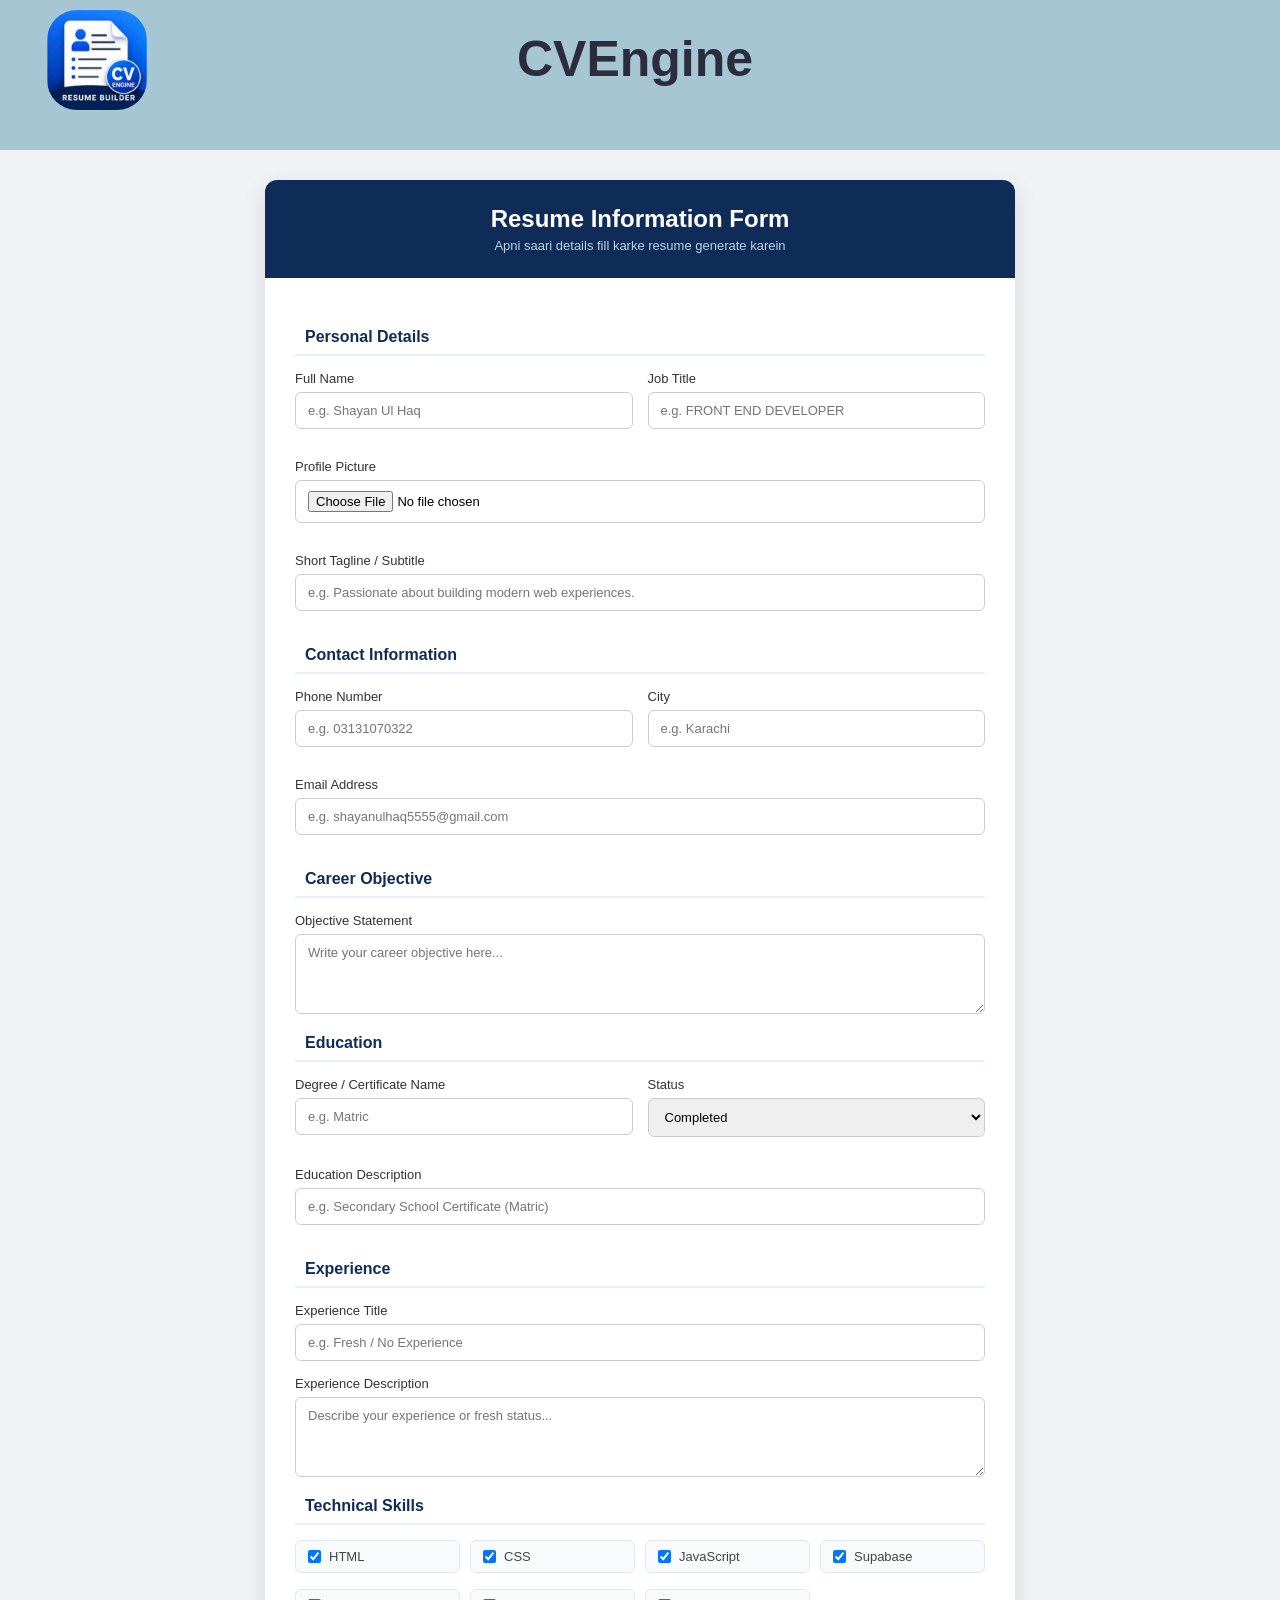
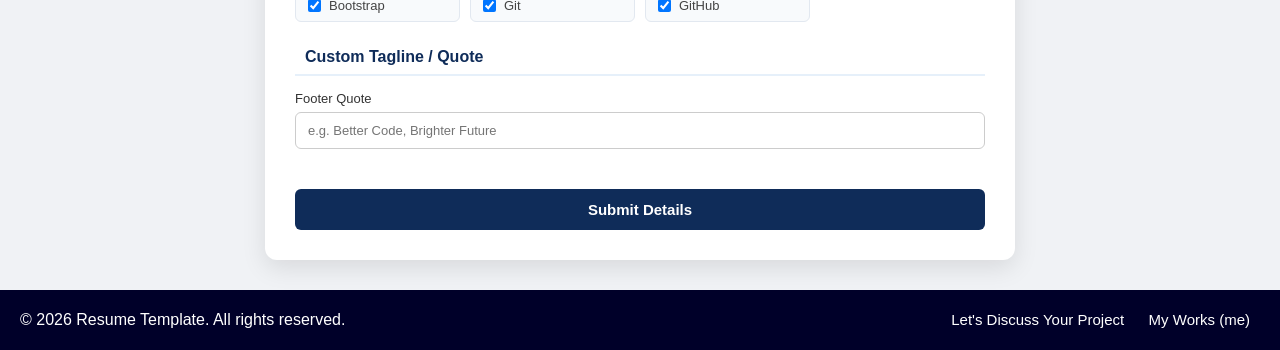
<file: form.html>
<!DOCTYPE html>
<html lang="en">
<head>
    <meta charset="UTF-8">
    <meta name="viewport" content="width=device-width, initial-scale=1.0">
    <title>CV Form | CV Generator | By Nasr</title>
    <link rel="stylesheet" href="style.css">
    <link rel="stylesheet" href="form.css">
</head>
<body>

    <nav>

        <div class="img">
            <img src="images/logo.png" alt="Logo">
            <h1 id="name">CVEngine</h1>
            <div></div>
        </div>
    </nav>

    <main>

  <div class="form-container">
    <div class="form-header">
      <h2>Resume Information Form</h2>
      <p>Apni saari details fill karke resume generate karein</p>
    </div>

    <form action="#" method="POST" enctype="multipart/form-data">
      
      <!-- Personal Details -->
      <div class="section-title">
        <i class="fa-solid fa-user"></i> Personal Details
      </div>
      <div class="grid-2">
        <div class="form-group">
          <label for="fullName">Full Name</label>
          <input type="text" id="fullName" placeholder="e.g. Shayan Ul Haq" required>
        </div>
        <div class="form-group">
          <label for="jobTitle">Job Title</label>
          <input type="text" id="jobTitle" placeholder="e.g. FRONT END DEVELOPER" required>
        </div>
        <div class="form-group full-width">
          <label for="profileImg">Profile Picture</label>
          <input type="file" id="profileImg" accept="image/*">
        </div>
        <div class="form-group full-width">
          <label for="shortTagline">Short Tagline / Subtitle</label>
          <input type="text" id="shortTagline" placeholder="e.g. Passionate about building modern web experiences.">
        </div>
      </div>

      <!-- Contact Information -->
      <div class="section-title">
        <i class="fa-solid fa-address-book"></i> Contact Information
      </div>
      <div class="grid-2">
        <div class="form-group">
          <label for="phone">Phone Number</label>
          <input type="tel" id="phone" placeholder="e.g. 03131070322" required>
        </div>
        <div class="form-group">
          <label for="city">City</label>
          <input type="text" id="city" placeholder="e.g. Karachi" required>
        </div>
        <div class="form-group full-width">
          <label for="email">Email Address</label>
          <input type="email" id="email" placeholder="e.g. shayanulhaq5555@gmail.com" required>
        </div>
      </div>

      <!-- Career Objective -->
      <div class="section-title">
        <i class="fa-solid fa-bullseye"></i> Career Objective
      </div>
      <div class="form-group">
        <label for="objective">Objective Statement</label>
        <textarea id="objective" placeholder="Write your career objective here..."></textarea>
      </div>

      <!-- Education -->
      <div class="section-title">
        <i class="fa-solid fa-graduation-cap"></i> Education
      </div>
      <div class="grid-2">
        <div class="form-group">
          <label for="degree">Degree / Certificate Name</label>
          <input type="text" id="degree" placeholder="e.g. Matric">
        </div>
        <div class="form-group">
          <label for="status">Status</label>

          <select id="status">
            <option value="Completed">Completed</option>
            <option value="In Progress">In Progress</option>
          </select>
        </div>
        <div class="form-group full-width">
          <label for="eduDesc">Education Description</label>
          <input type="text" id="eduDesc" placeholder="e.g. Secondary School Certificate (Matric)">
        </div>
      </div>

      <!-- Experience -->
      <div class="section-title">
        <i class="fa-solid fa-briefcase"></i> Experience
      </div>
      <div class="form-group">
        <label for="expTitle">Experience Title</label>
        <input type="text" id="expTitle" placeholder="e.g. Fresh / No Experience">
      </div>
      <div class="form-group">
        <label for="expDesc">Experience Description</label>
        <textarea id="expDesc" placeholder="Describe your experience or fresh status..."></textarea>
      </div>

      <!-- Technical Skills Selection -->
      <div class="section-title">
        <i class="fa-solid fa-code"></i> Technical Skills
      </div>
      <div class="checkbox-group">
        <label class="checkbox-item"><input type="checkbox" name="skills" value="HTML" checked> HTML</label>
        <label class="checkbox-item"><input type="checkbox" name="skills" value="CSS" checked> CSS</label>
        <label class="checkbox-item"><input type="checkbox" name="skills" value="JavaScript" checked> JavaScript</label>
        <label class="checkbox-item"><input type="checkbox" name="skills" value="Supabase" checked> Supabase</label>
        <label class="checkbox-item"><input type="checkbox" name="skills" value="Bootstrap" checked> Bootstrap</label>
        <label class="checkbox-item"><input type="checkbox" name="skills" value="Git" checked> Git</label>
        <label class="checkbox-item"><input type="checkbox" name="skills" value="GitHub" checked> GitHub</label>
      </div>

      <!-- Custom Quote -->
      <div class="section-title">
        <i class="fa-solid fa-quote-left"></i> Custom Tagline / Quote
      </div>
      <div class="form-group">
        <label for="quote">Footer Quote</label>
        <input type="text" id="quote" placeholder="e.g. Better Code, Brighter Future">
      </div>

      <button type="submit" class="submit-btn"><i class="fa-solid fa-paper-plane"></i> Submit Details</button>
    </form>
  </div>

    </main>
    

    <footer>
        <div>
            <p>© 2026 Resume Template. All rights reserved.</p>
        </div>
        <div>
            <span>
                <a class="me" href="https://mail.google.com/mail/u/0/?to=shayanulhaq5555@gmail.com&fs=1&tf=cm" target="_blank">Let's Discuss Your Project</a>

            </span>
            <span>
                
                <a class="me" href="https://shayan-ul-haq-portfolio.vercel.app/" target="_blank">My Works (me)</a>
            </span>
        </div>
    </footer>



    

    
</body>
</html>
</file>
<file: style.css>
* {
    padding: 0;
    margin: 0;
    box-sizing: border-box;
}

body {
    background-color: #a7c6d4;
    font-family: Arial, Helvetica, sans-serif;
    overflow-x: hidden;
}

.img {
    margin: 10px;
    display: flex;
    justify-content: center;
    gap: 350px;
    margin-left: -100px;
}

#name {
    font-size: 50px;
    font-weight: 700;
    text-align: center;
    margin: 20px;
    color: #2b2c3d;
}

.nav-para-container {
    width: 100vw;
    display: flex;
    justify-content: center;
    margin-top: 20px;
}

#nav-para {
    width: 50vw;
    font-size: 20px;
    text-align: center;
}

.img img {
    width: 100px;
    height: 100px;
    border-radius: 30px;
}

main {

    margin-top: 40px;

}

.templates-name {
    font-size: 40px;
    text-align: center;
}

.temp-images {
    margin: 50px;
    display: flex;
    justify-content: space-around;
}

.temp-images img {
    width: 250px;
    border: 2px solid black;
}


footer {
    background-color: rgb(0, 0, 41);
    height: 60px;
    display: flex;
    justify-content: space-between;
    align-items: center;
}

footer div {
    margin-left: 20px;
    margin-right: 20px;

}

footer p {
    color: white;
}

.me {
    font-size: 15px;
    color: white;
    text-decoration: none;
    margin: 10px;
}


/* Full screen background */
.lightbox {
    display: none;
    position: fixed;
    inset: 0;
    width: 100%;
    height: 100%;
    background: rgba(0, 0, 0, 0.6);
    backdrop-filter: blur(8px);
    z-index: 9999;

    justify-content: center;
    align-items: center;
}

/* Center image */
.lightbox img {
    max-width: 95%;
    max-height: 95vh;
    object-fit: contain;
    border-radius: 10px;
    box-shadow: 0 0 30px rgba(0, 0, 0, 0.5);
}

/* Close button */
.close {
    position: absolute;
    top: 20px;
    right: 30px;
    color: white;
    font-size: 40px;
    cursor: pointer;
}

.btn-container{
    text-align: center;
}

.btn-container button{
    padding: 5px 95px;
    font-size: 25px;
    background: rgba(0, 51, 53, 0.589);
    color: white;
    border: none;
    border-radius: 10px;
}
</file>
<file: form.css>
* {
      box-sizing: border-box;
      margin: 0;
      padding: 0;
      font-family: 'Poppins', sans-serif;
    }

    main{
      background-color: #f0f2f5;
      display: flex;
      justify-content: center;
      align-items: center;
      padding: 30px 15px;
    }

    .form-container {
      background: #ffffff;
      width: 100%;
      max-width: 750px;
      border-radius: 12px;
      box-shadow: 0 8px 24px rgba(0,0,0,0.1);
      overflow: hidden;
    }

    .form-header {
      background-color: #0f2c59;
      color: #ffffff;
      padding: 25px 30px;
      text-align: center;
    }

    .form-header h2 {
      font-size: 24px;
      font-weight: 600;
      margin-bottom: 5px;
    }

    .form-header p {
      font-size: 13px;
      color: #bcd0e5;
    }

    form {
      padding: 30px;
    }

    .section-title {
      display: flex;
      align-items: center;
      color: #0f2c59;
      font-size: 16px;
      font-weight: 600;
      margin-top: 20px;
      margin-bottom: 15px;
      border-bottom: 2px solid #e6f0fa;
      padding-bottom: 8px;
    }

    .section-title i {
      margin-right: 10px;
      font-size: 18px;
    }

    .grid-2 {
      display: grid;
      grid-template-columns: 1fr 1fr;
      gap: 15px;
    }

    .form-group {
      margin-bottom: 15px;
      display: flex;
      flex-direction: column;
    }

    .form-group.full-width {
      grid-column: span 2;
    }

    label {
      font-size: 13px;
      font-weight: 500;
      color: #333;
      margin-bottom: 6px;
    }

    input, textarea, select {
      width: 100%;
      padding: 10px 12px;
      border: 1px solid #cccccc;
      border-radius: 6px;
      font-size: 13px;
      outline: none;
      transition: border-color 0.3s;
    }

    input:focus, textarea:focus, select:focus {
      border-color: #0f2c59;
    }

    textarea {
      resize: vertical;
      min-height: 80px;
    }

    .checkbox-group {
      display: grid;
      grid-template-columns: repeat(auto-fill, minmax(140px, 1fr));
      gap: 10px;
      margin-top: 5px;
    }

    .checkbox-item {
      display: flex;
      align-items: center;
      gap: 8px;
      font-size: 13px;
      color: #444;
      background: #f8fafc;
      padding: 8px 12px;
      border-radius: 6px;
      border: 1px solid #e2e8f0;
    }

    .checkbox-item input {
      width: auto;
      cursor: pointer;
    }

    .submit-btn {
      width: 100%;
      background-color: #0f2c59;
      color: white;
      border: none;
      padding: 12px;
      font-size: 15px;
      font-weight: 600;
      border-radius: 6px;
      cursor: pointer;
      margin-top: 25px;
      transition: background 0.3s;
    }

    .submit-btn:hover {
      background-color: #1a365d;
    }

    @media (max-width: 600px) {
      .grid-2 {
        grid-template-columns: 1fr;
      }
      .form-group.full-width {
        grid-column: span 1;
      }
    }
</file>
